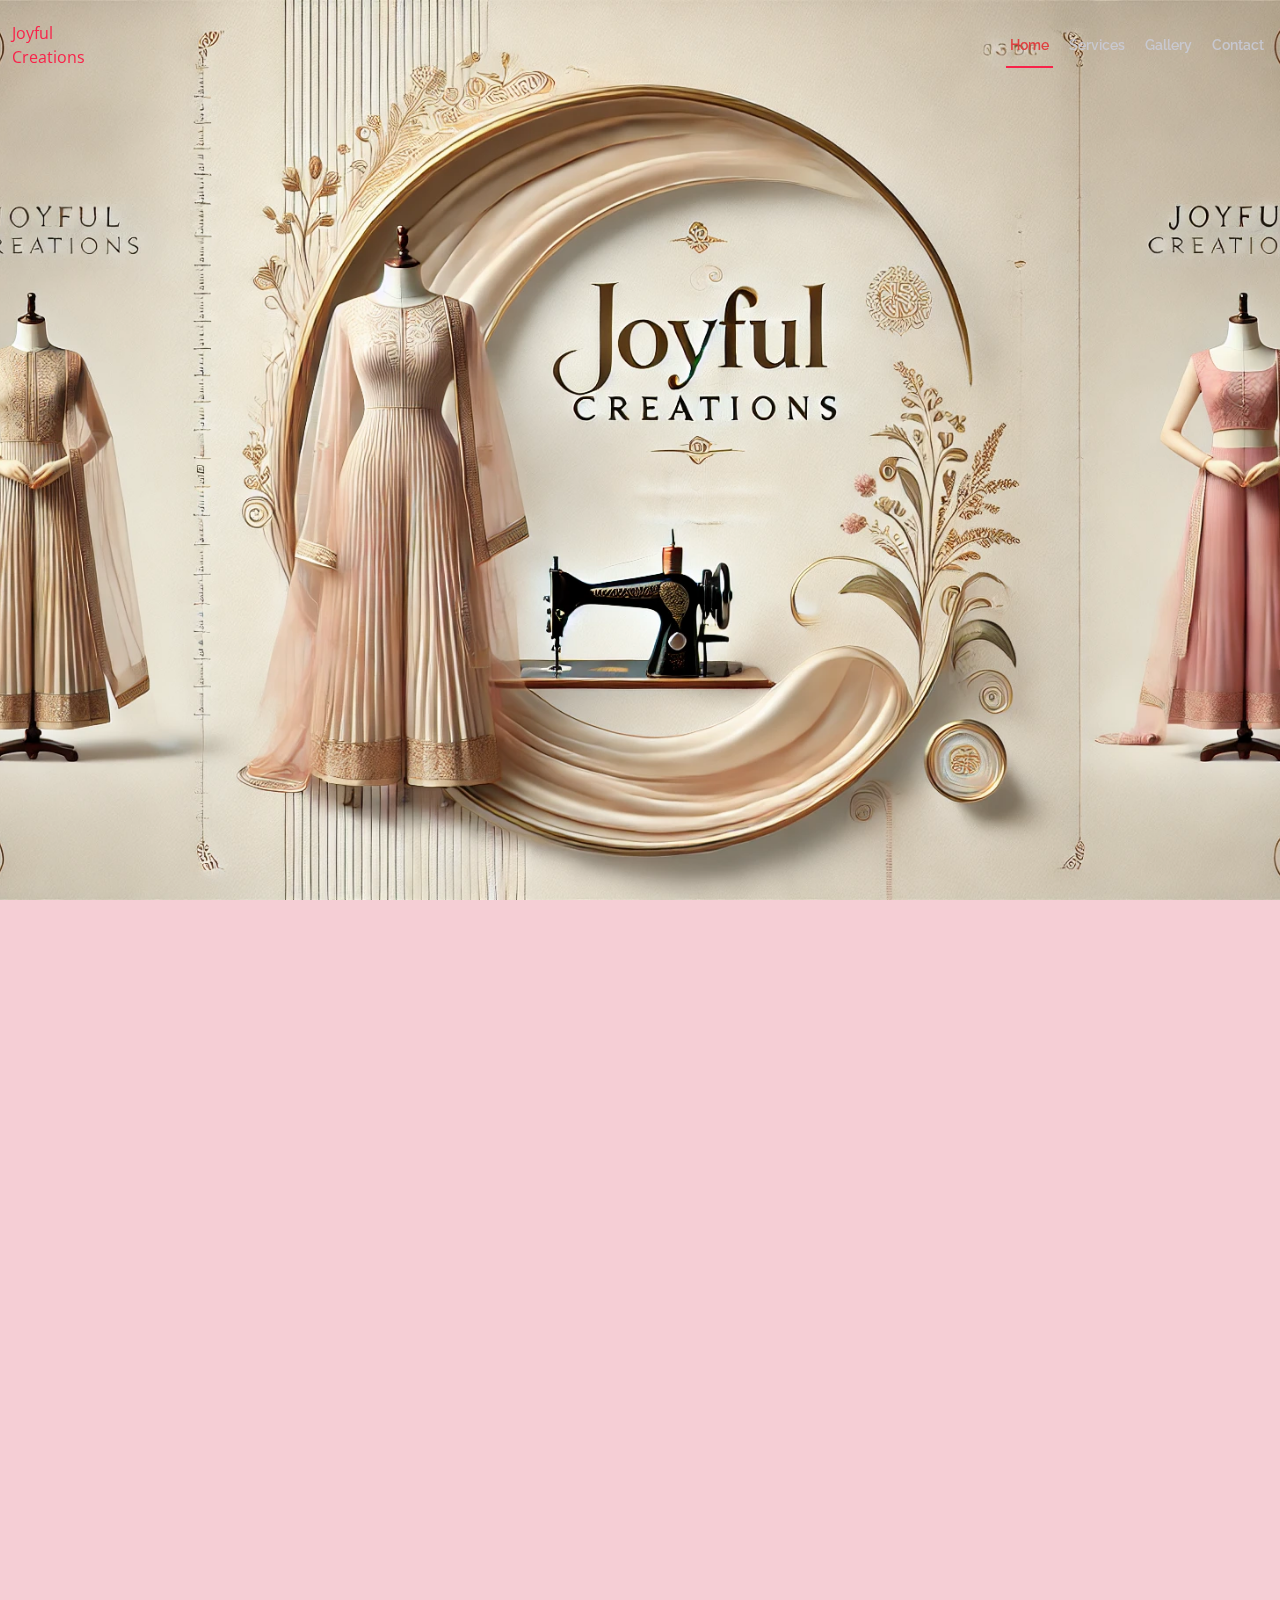
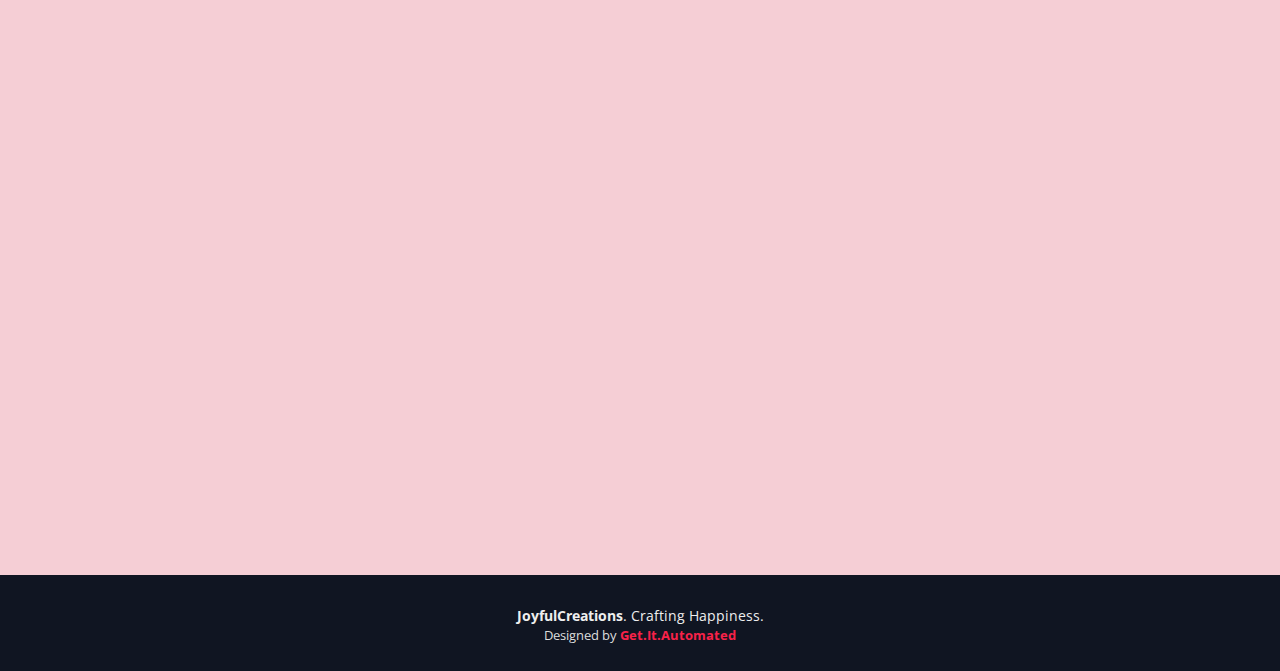
<file: index.html>
<!DOCTYPE html>
<html lang="en">

<head>
  <meta charset="utf-8">
  <meta content="width=device-width, initial-scale=1.0" name="viewport">
  <meta name="robots" content="noindex, nofollow">

  <title>JoyfulCreations</title>
  <meta content="Customised female kids and ladies tailored clothing.Joyful Creations.Creating Happiness." name="description">
  <meta content="" name="keywords">
  
  <meta property="og:url" content="https://joyfulcreations.netlify.app">
  <meta property="og:type" content="website">
  <meta property="og:title" content="Customised stitch for comfort">
  <meta property="og:description" content="Customised female kids and ladies tailored clothing.Joyful Creations.Creating Happiness.">
  <meta property="og:image" content="assets/img/android-chrome-192x192.png">
  <meta property="og:site_name" content="JoyfulCreations">


  <!-- Favicons -->
  <link rel="apple-touch-icon" sizes="180x180" href="assets/img/apple-touch-icon.png">
  <link rel="icon" type="image/png" sizes="32x32" href="assets/img/favicon-32x32.png">
  <link rel="icon" type="image/png" sizes="16x16" href="assets/img/favicon-16x16.png">
  <link rel="manifest" href="assets/img/site.webmanifest">

  <!-- Google Fonts -->
  <link href="https://fonts.googleapis.com/css?family=Open+Sans:300,300i,400,400i,700,700i|Raleway:300,400,500,700,800" rel="stylesheet">

  <!-- Vendor CSS Files -->
  <link href="assets/vendor/aos/aos.css" rel="stylesheet">
  <link href="assets/vendor/bootstrap/css/bootstrap.min.css" rel="stylesheet">
  <link href="assets/vendor/bootstrap-icons/bootstrap-icons.css" rel="stylesheet">
  <link href="assets/vendor/glightbox/css/glightbox.min.css" rel="stylesheet">
  <link href="assets/vendor/swiper/swiper-bundle.min.css" rel="stylesheet">
  <!-- Template Main CSS File -->
  <link href="assets/css/style.css" rel="stylesheet">

</head>

<body>

  <!-- ======= Header ======= -->
  <header id="header" class="d-flex align-items-center ">
    <div class="container-fluid container-xxl d-flex align-items-center">

      <div id="logo" class="me-auto">
        <a href="index.html"><span>Joyful <br>Creations</span></a>
      </div>

      <nav id="navbar" class="navbar order-last order-lg-0">
        <ul>
          <li><a class="nav-link scrollto active" href="#hero">Home</a></li>
          <li><a class="nav-link scrollto" href="#schedule">Services</a></li>
          <li><a class="nav-link scrollto" href="gallery.html">Gallery</a></li>
          <li><a class="nav-link scrollto" href="#contact">Contact</a></li>
        </ul>
        <i class="bi bi-list mobile-nav-toggle"></i>
      </nav>

    </div>
  </header><!-- End Header -->

  <!-- ======= Hero Section ======= -->
  <section id="hero">
    <div class="hero-container" data-aos="zoom-in" data-aos-delay="100">
    </div>
  </section><!-- End Hero Section -->
  
  <main id="main">
    <!-- ======= Schedule Section ======= -->
     <section id="schedule" class="section-with-bg">
      <div class="container" data-aos="fade-up">
        <div class="section-header">
          <h2>Crafting Garments</h2>
          <p>Specialising in crafting 45+ garments in various styles for girls and women.</p>
        </div>

        <ul class="nav nav-tabs" role="tablist" data-aos="fade-up" data-aos-delay="100">
          <li class="nav-item">
            <a class="nav-link" href="#frocks" role="tab" data-bs-toggle="tab">Frocks</a>
          </li>
          <li class="nav-item">
            <a class="nav-link" href="#kurti" role="tab" data-bs-toggle="tab">Kurti</a>
          </li>
          <li class="nav-item">
            <a class="nav-link active" href="#blouse" role="tab" data-bs-toggle="tab">Blouse</a>
          </li>
          <li class="nav-item">
            <a class="nav-link" href="#lacha" role="tab" data-bs-toggle="tab">Lacha</a>
          </li>
          <li class="nav-item">
            <a class="nav-link" href="#pants" role="tab" data-bs-toggle="tab">Bottom</a>
          </li>
        </ul>

        <h3 class="sub-heading">We offer customization options tailored to your chosen materials and specific requirements. 
          <br>Visit <b><u><a href="gallery.html">Gallery</a></b></u> for quick reference.</h3>

        <div class="tab-content row justify-content-center" data-aos="fade-up" data-aos-delay="200">

          <!-- Schdule Day 1 -->
          <div role="tabpanel" class="col-lg-9 tab-pane fade" id="frocks">

            <div class="row schedule-item justify-content-center">
              <div class="col-lg-4 col-md-6 col-6">
                <p>BABY CHEST COVER</p>
                <p>PETTICOAT</p>
              </div>
              <div class="col-lg-4 col-md-6 col-6">
                <p>SEMI UMBRELLA</p>
                <p>FULL UMBRELLA</p>
                <p>FROCK BOX PLEAT</p>
              </div>
            </div>

            <div class="row schedule-item justify-content-center">
              <div class="col-lg-4 col-md-6 col-6">
                <p>FRILLED FROCK</p>
                <p>ALINE FROCK</p>
              </div>
              <div class="col-lg-4 col-md-6 col-6">
                <p>LONG BLOUSE</p>
                <p>SKIRT KNIFE PLEATS</p>
              </div>
            </div>

          </div>
          <!-- End Schdule Day 1 -->

          <!-- Schdule Day 1 -->
          <div role="tabpanel" class="col-lg-9 tab-pane fade" id="pants">

            <div class="row schedule-item justify-content-center">
              <div class="col-lg-4 col-md-6 col-6">
                <p>NORMAL PANT</p>
                <p>CHUDI PANT</p>
                <p>DHOTI PANT</p>
              </div>
              <div class="col-lg-4 col-md-6 col-6">
                <p>PALAZZO PANT</p>
                <p>CIGARETTE PANT</p>
                <p>PATTIYALA PANT</p>
              </div>
            </div>

          </div>
          <!-- End Schdule Day 1 -->

          <!-- Schdule Day 2 -->
          <div role="tabpanel" class="col-lg-9  tab-pane fade" id="kurti">

            <div class="row schedule-item justify-content-center">
              <div class="col-lg-4 col-md-6 col-6">
                <p>KAFTAN KURTI</p>
                <p>PAKISTANI KURTI</p>
              </div>
              <div class="col-lg-4 col-md-6 col-6">
                <p>MASAKALI KURTI</p>
                <p>UP & DOWN KURTI</p>
                <p>YOKE PLEATED KURTI</p>
              </div>
            </div>

            <div class="row schedule-item justify-content-center">
              <div class="col-lg-4 col-md-6 col-6">
                <p>PRINCESS CUT KURTI</p>
                <p>CROSS CUT KURTI</p>
              </div>
              <div class="col-lg-4 col-md-6 col-6">
                <p>UMBRELLA KURTI</p>
                <p>COLLAR KURTI</p>
              </div>
            </div>

            <div class="row schedule-item justify-content-center">
              <div class="col-lg-4 col-md-6 col-6">
                <p>CHURIDAR</p>
                <p>NORMAL KURTI</p>
              </div>
              <div class="col-lg-4 col-md-6 col-6">
                <p>ALINE KURTI</p>
                <p>LINING KURTI</p>
              </div>
            </div>

            <div class="row schedule-item justify-content-center">
              <div class="col-lg-4 col-md-6 col-6">
                <p>SQUARE NECK</p>
                <p>U & V NECK</p>
                <p>COLLAR NECK</p>
              </div>
              <div class="col-lg-4 col-md-6 col-6">
                <p>BOAT NECK</p>
                <p>KEY HOLE NECK</p>
                <p>SWEET HEART NECK</p>
              </div>
            </div>

          </div>
          <!-- End Schdule Day 2 -->

          <!-- Schdule Day 3 -->
          <div role="tabpanel" class="col-lg-9  tab-pane fade show active" id="blouse">

            <div class="row schedule-item justify-content-center">
              <h4>BLOUSE STYLE</h4>
              <div class="col-lg-4 col-md-6 col-6">
                <p>PRINCESS CUT</p>
                <p>SINGLE KATTORI</p>
                <p>DOUBLE KATTORI</p>
              </div>
              <div class="col-lg-4 col-md-6 col-6">
                <p>NORMAL SAREE</p>
                <p>LINING SAREE</p>
                <p>CROSS CUT BLOUSE</p>
                <p>ONE TUCK BLOUSE</p>
              </div>
            </div>

            <div class="row schedule-item justify-content-center">
              <h4>SLEEVE STYLE</h4>
              <div class="col-lg-4 col-md-6 col-6">
                <p>CAP SLEEVE</p>
                <p>PUFF SLEEVE</p>
              </div>
              <div class="col-lg-4 col-md-6 col-6">
                <p>NORMAL SLEEVE</p>
                <p>UMBRELLA SLEEVE</p>
              </div>
            </div>

          </div>
          <!-- End Schdule Day 3 -->

          <!-- Schdule Day 4 -->
          <div role="tabpanel" class="col-lg-9 tab-pane fade" id="lacha">

            <div class="row schedule-item">
              <div class="col-lg-4 col-md-6 col-6">
                <p>GOWN</p>
                <p>CROP TOP</p>
              </div>
              <div class="col-lg-4 col-md-6 col-6">
                <p>DOUBLE UMBRELLA PATTERN</p>
                <p>LACHA SKIRT WITH STIFFNET</p>
              </div>
            </div>

          </div>
          <!-- End Schdule Day 4 -->

        </div>

      </div>

    </section><!-- End Schedule Section -->

    <!-- ======= Contact Section ======= -->
    <section id="contact" class="section-bg">

      <div class="container" data-aos="fade-up">

        <div class="section-header">
          <h2>Contact Us</h2>
          <p>Ready for Orders</p>
        </div>

        <div class="row contact-info">

          <div class="col-md-3">
            <div class="contact-address">
              <i class="bi bi-geo-alt"></i>
              <h3>Address</h3>
              <address>Happy Valley, Tikujiniwadi, Thane</address>
            </div>
          </div>

          <div class="col-md-3">
            <div class="contact-phone">
              <i class="bi bi-phone"></i>
              <h3>Phone Number</h3>
              <p><a href="tel:+773845">77 38 45 -</a></p>
              <p>six.double.three.four</p>
            </div>
          </div>

          <div class="col-md-3">
            <div class="contact-phone">
              <i class="bi bi-instagram"></i>
              <h3>Instagram</h3>
              <a href="https://www.instagram.com/jjoyfulcreations/">@jjoyfulcreations</a>
            </div>
          </div>

          <div class="col-md-3">
            <div class="contact-email">
              <i class="bi bi-envelope"></i>
              <h3>Gmail</h3>
              <p><a href="mailto:elegantJoyfulCreations@gmail.com">elegantJoyfulCreations</a></p>
            </div>
          </div>

        </div>

      </div>
    </section><!-- End Contact Section -->
    

  </main><!-- End #main -->

  <!-- ======= Footer ======= -->
  <footer id="footer">
    <div class="container">
      <div class="copyright">
        <strong>JoyfulCreations</strong>. Crafting Happiness.
      </div>
      <div class="credits">
        Designed by <b><a href="https://getitautomated.com/" target="_blank" rel="noopener noreferrer">Get.It.Automated</a></b>
      </div>
    </div>
  </footer><!-- End  Footer -->

  <a href="#" class="back-to-top d-flex align-items-center justify-content-center"><i class="bi bi-arrow-up-short"></i></a>

  <!-- Vendor JS Files -->
  <script src="assets/vendor/aos/aos.js"></script>
  <script src="assets/vendor/bootstrap/js/bootstrap.bundle.min.js"></script>
  <script src="assets/vendor/swiper/swiper-bundle.min.js"></script>
  <script src="assets/vendor/glightbox/js/glightbox.min.js"></script>
  <!-- Template Main JS File -->
  <script src="assets/js/main.js"></script>

</body>

</html>
</file>
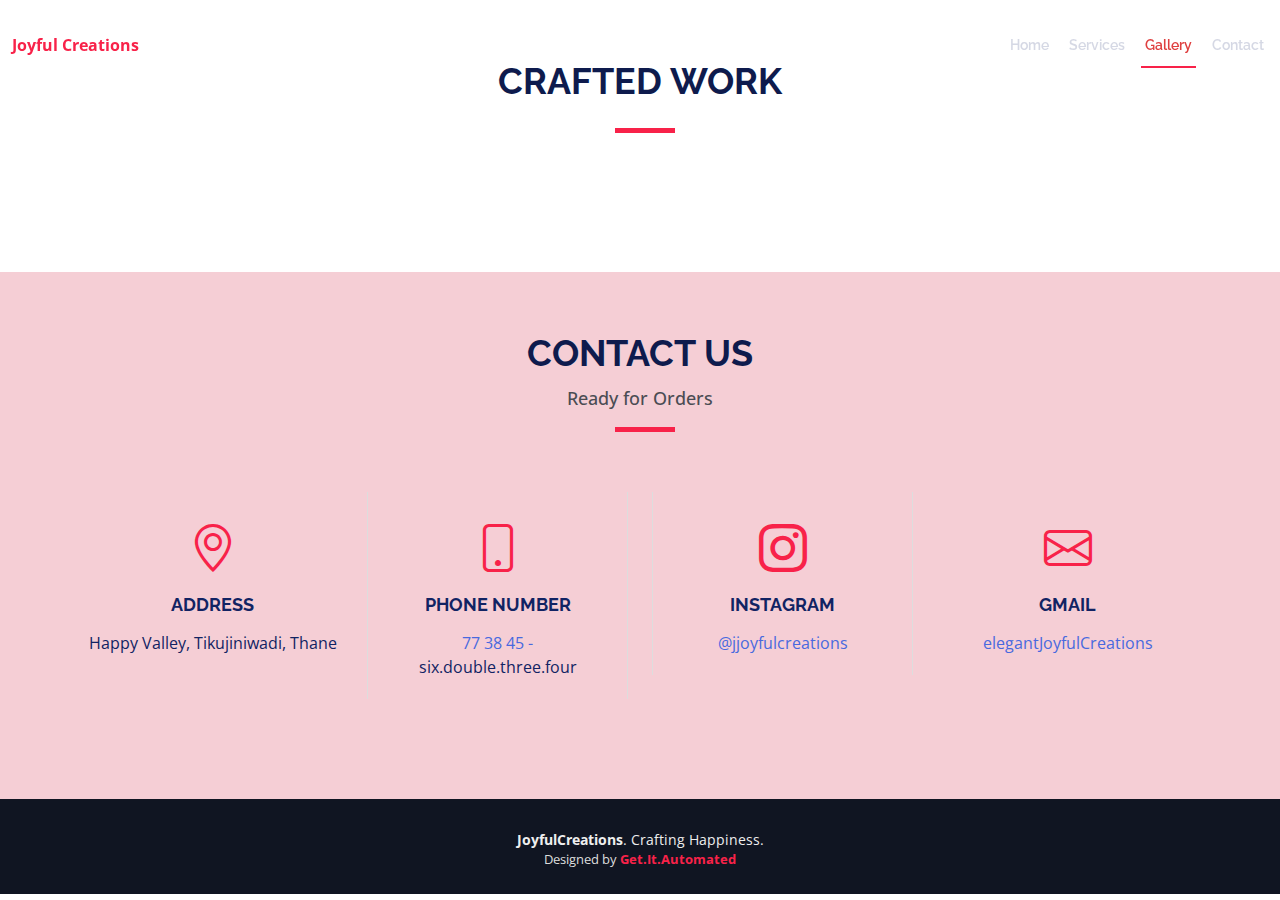
<file: gallery.html>
<!DOCTYPE html>
<html lang="en">

<head>
  <meta charset="utf-8">
  <meta content="width=device-width, initial-scale=1.0" name="viewport">
  <meta name="robots" content="noindex, nofollow">

  <title>JoyfulCreations</title>
  <meta content="Customised female kids and ladies tailored clothing.Joyful Creations.Creating Happiness." name="description">
  <meta content="" name="keywords">

  <!-- Favicons -->
  <link rel="apple-touch-icon" sizes="180x180" href="assets/img/apple-touch-icon.png">
  <link rel="icon" type="image/png" sizes="32x32" href="assets/img/favicon-32x32.png">
  <link rel="icon" type="image/png" sizes="16x16" href="assets/img/favicon-16x16.png">
  <link rel="manifest" href="assets/img/site.webmanifest">

  <!-- Google Fonts -->
  <link href="https://fonts.googleapis.com/css?family=Open+Sans:300,300i,400,400i,700,700i|Raleway:300,400,500,700,800" rel="stylesheet">

  <!-- Vendor CSS Files -->
  <link href="assets/vendor/aos/aos.css" rel="stylesheet">
  <link href="assets/vendor/bootstrap/css/bootstrap.min.css" rel="stylesheet">
  <link href="assets/vendor/bootstrap-icons/bootstrap-icons.css" rel="stylesheet">
  <link href="assets/vendor/glightbox/css/glightbox.min.css" rel="stylesheet">
  <link href="assets/vendor/swiper/swiper-bundle.min.css" rel="stylesheet">

  <!-- Template Main CSS File -->
  <link href="assets/css/style.css" rel="stylesheet">

</head>

<body>

  <!-- ======= Header ======= -->
  <header id="header" class="d-flex align-items-center ">
    <div class="container-fluid container-xxl d-flex align-items-center">

      <div id="logo" class="me-auto">
        <a href="index.html"><b><span>Joyful Creations</span></b></a>
      </div>

      <nav id="navbar" class="navbar order-last order-lg-0">
        <ul>
          <li><a class="nav-link scrollto" href="index.html">Home</a></li>
          <li><a class="nav-link scrollto" href="index.html#schedule">Services</a></li>
          <li><a class="nav-link scrollto active" href="#">Gallery</a></li>
          <li><a class="nav-link scrollto" href="#contact">Contact</a></li>
        </ul>
        <i class="bi bi-list mobile-nav-toggle"></i>
      </nav>

    </div>
  </header><!-- End Header -->


  <main id="main">
    
    <!-- ======= Venue Section ======= -->
    <section id="venue">
        <div class="container">
          <div class="section-header">
            <h2>Crafted Work</h2>
          </div>

      <div class="container-fluid venue-gallery-container" data-aos="fade-up" data-aos-delay="100">
         <!-- Loading Spinner -->
        <div id="loading" class="text-center my-3">
          <div class="spinner-border text-danger" role="status">
            <span class="visually-hidden">Loading...</span>
          </div>
          <p>Loading images...</p>
        </div>

        <div id="image-gallery" class="row g-0">
          <!-- Images will be loaded dynamically here -->

        </div>
        <div id="pagination" class="d-flex justify-content-center mt-3"></div>
      </div>

    </section><!-- End Venue Section -->

    <!-- ======= Contact Section ======= -->
    <section id="contact" class="section-bg">

      <div class="container" data-aos="fade-up">

        <div class="section-header">
          <h2>Contact Us</h2>
          <p>Ready for Orders</p>
        </div>

        <div class="row contact-info">

          <div class="col-md-3">
            <div class="contact-address">
              <i class="bi bi-geo-alt"></i>
              <h3>Address</h3>
              <address>Happy Valley, Tikujiniwadi, Thane</address>
            </div>
          </div>

          <div class="col-md-3">
            <div class="contact-phone">
              <i class="bi bi-phone"></i>
              <h3>Phone Number</h3>
              <p><a href="tel:+773845">77 38 45 -</a></p>
              <p>six.double.three.four</p>
            </div>
          </div>

          <div class="col-md-3">
            <div class="contact-phone">
              <i class="bi bi-instagram"></i>
              <h3>Instagram</h3>
              <a href="https://www.instagram.com/jjoyfulcreations/">@jjoyfulcreations</a>
            </div>
          </div>

          <div class="col-md-3">
            <div class="contact-email">
              <i class="bi bi-envelope"></i>
              <h3>Gmail</h3>
              <p><a href="mailto:elegantJoyfulCreations@gmail.com">elegantJoyfulCreations</a></p>
            </div>
          </div>

        </div>

      </div>
    </section><!-- End Contact Section -->
    

  </main><!-- End #main -->

  <!-- ======= Footer ======= -->
  <footer id="footer">
    <div class="container">
      <div class="copyright">
        <strong>JoyfulCreations</strong>. Crafting Happiness.
      </div>
      <div class="credits">
        Designed by <b><a href="https://getitautomated.com/" target="_blank" rel="noopener noreferrer">Get.It.Automated</a></b>
      </div>
    </div>
  </footer><!-- End  Footer -->

  <a href="#" class="back-to-top d-flex align-items-center justify-content-center"><i class="bi bi-arrow-up-short"></i></a>

  <!-- Vendor JS Files -->
  <script src="assets/vendor/aos/aos.js"></script>
  <script src="assets/vendor/bootstrap/js/bootstrap.bundle.min.js"></script>
  <script src="assets/vendor/glightbox/js/glightbox.min.js"></script>
  <script src="assets/vendor/swiper/swiper-bundle.min.js"></script>
  <!-- Template Main JS File -->
  <script src="assets/js/main.js"></script>
  <script>
      let imagesData = [];
      let currentPage = 1;
      const imagesPerPage = 7;  // total 6 images per page.

      async function fetchImages() {
        showLoading(true); // Show loading spinner
        try {
        const response = await fetch('https://script.google.com/macros/s/AKfycbw6xqO-7gNK9J8u7CA_OMokMVm3wHuRX2l3lKy6GhG68qbZQI30AZTCrYKj1tNorSk/exec'); 
        imagesData = await response.json();

        // Reverse the order to show latest images first
        imagesData.reverse();

        renderImages();
        renderPagination();
        } catch (error) {
          console.error("Error fetching images:", error);
          document.getElementById('loading').innerHTML = `<p class="text-danger">Failed to load images. Please try again.</p>`;
        } finally {
          showLoading(false); // Hide loading spinner
        }
      }

      // Function to render images dynamically
      function renderImages() {
            showLoading(true); // Show loading spinner before updating content
            
            const gallery = document.getElementById('image-gallery');
            gallery.innerHTML = ""; // Clear previous content

            const start = (currentPage - 1) * imagesPerPage;
            const end = start + imagesPerPage;
            const paginatedImages = imagesData.slice(start, end);

            setTimeout(() => { // Delay to show the loading effect
              paginatedImages.forEach(image => {
                const imageElement = document.createElement('div');
                imageElement.classList.add('col-6', 'col-sm-4', 'col-md-3', 'col-lg-2');
                imageElement.innerHTML = `
                  <div class="venue-gallery">
                    <a href="${image.largeLink}" class="glightbox" data-gall="venue-gallery">
                      <img src="${image.thumbnailLink}" alt="${image.caption}" class="img-fluid" loading="lazy">
                    </a>
                  </div>
                `;
                gallery.appendChild(imageElement);
              });
              // Reinitialize Lightbox
              initializeLightbox();
              showLoading(false); // Hide loading spinner after images are loaded
            }, 500); // Small delay to simulate loading effect
          }

      function renderPagination() {
        const totalPages = Math.ceil(imagesData.length / imagesPerPage);
        const paginationContainer = document.getElementById('pagination');
        paginationContainer.innerHTML = ""; // Clear previous pagination

        if (totalPages > 1) {
          for (let i = 1; i <= totalPages; i++) {
            const pageButton = document.createElement('button');
            pageButton.classList.add('btn', 'btn-secondary', 'm-1');
            pageButton.textContent = i;
            pageButton.onclick = () => {
              currentPage = i;
              renderImages();
              highlightActivePage();
            };
            paginationContainer.appendChild(pageButton);
          }
          highlightActivePage();
        }
      }

      function initializeLightbox() {
        if (window.lightboxInstance) {
          window.lightboxInstance.destroy(); // Remove existing instance
        }
        window.lightboxInstance = GLightbox({ selector: '.glightbox' }); // Reinitialize Lightbox
      }

      function highlightActivePage() {
        const buttons = document.querySelectorAll('#pagination button');
        buttons.forEach(btn => btn.classList.remove('btn-primary'));
        buttons[currentPage - 1].classList.add('btn-primary');
      }

      function showLoading(isLoading) {
        document.getElementById('loading').style.display = isLoading ? "block" : "none";
      }

      window.onload = fetchImages;
  </script>

</body>

</html>
</file>
<file: assets/css/style.css>
/**
* Template Name: TheEvent
* Updated: Jul 27 2023 with Bootstrap v5.3.1
* Template URL: https://bootstrapmade.com/theevent-conference-event-bootstrap-template/
* Author: BootstrapMade.com
* License: https://bootstrapmade.com/license/
*/

/*--------------------------------------------------------------
# General
--------------------------------------------------------------*/
body {
  background: #fff;
  color: #2f3138;
  font-family: "Open Sans", sans-serif;
}

a {
  color: #f82249;
  text-decoration: none;
  transition: 0.5s;
}

a:hover,
a:active,
a:focus {
  color: #f8234a;
  outline: none;
  text-decoration: none;
}

p {
  padding: 0;
  margin: 0 0 30px 0;
}

h1,
h2,
h3,
h4,
h5,
h6 {
  font-family: "Raleway", sans-serif;
  font-weight: 400;
  margin: 0 0 20px 0;
  padding: 0;
  color: #0e1b4d;
}

.main-page {
  margin-top: 70px;
}

/* Prelaoder */
#preloader {
  position: fixed;
  left: 0;
  top: 0;
  z-index: 999;
  width: 100%;
  height: 100%;
  overflow: visible;
  background: #fff url("../img/preloader.svg") no-repeat center center;
}

/*--------------------------------------------------------------
# Back to top button
--------------------------------------------------------------*/
.back-to-top {
  position: fixed;
  visibility: hidden;
  opacity: 0;
  right: 15px;
  bottom: 15px;
  z-index: 996;
  background: #f82249;
  width: 40px;
  height: 40px;
  border-radius: 50px;
  transition: all 0.4s;
}

.back-to-top i {
  font-size: 28px;
  color: #fff;
  line-height: 0;
}

.back-to-top:hover {
  background: #f94a6a;
  color: #fff;
}

.back-to-top.active {
  visibility: visible;
  opacity: 1;
}

/* Sections Header
--------------------------------*/
.section-header {
  margin-bottom: 60px;
  position: relative;
  padding-bottom: 20px;
}

.section-header::before {
  content: "";
  position: absolute;
  display: block;
  width: 60px;
  height: 5px;
  background: #f82249;
  bottom: 0;
  left: calc(50% - 25px);
}

.section-header h2 {
  font-size: 36px;
  text-transform: uppercase;
  text-align: center;
  font-weight: 700;
  margin-bottom: 10px;
}

.section-header p {
  text-align: center;
  padding: 0;
  margin: 0;
  font-size: 18px;
  font-weight: 500;
  color: #4a4c53;
}

.section-with-bg {
  background-color: #f3c2cbcc;
}

/*--------------------------------------------------------------
# Header
--------------------------------------------------------------*/
#header {
  height: 90px;
  position: fixed;
  left: 0;
  top: 0;
  right: 0;
  transition: all 0.5s;
  z-index: 997;
}

#header.header-scrolled,
#header.header-inner {
  background: rgba(6, 12, 34, 0.98);
  height: 70px;
}

#header #logo h1 {
  font-size: 36px;
  margin: 0;
  font-family: "Raleway", sans-serif;
  font-weight: 700;
  letter-spacing: 3px;
  text-transform: uppercase;
}

#header #logo h1 span {
  color: #f82249;
}

#header #logo h1 a,
#header #logo h1 a:hover {
  color: #fff;
}

#header #logo img {
  padding: 0;
  margin: 0;
  max-height: 40px;
}

@media (max-width: 992px) {
  #header #logo img {
    max-height: 30px;
  }
}

/*--------------------------------------------------------------
# Buy Tickets
--------------------------------------------------------------*/
.buy-tickets {
  color: #fff;
  background: #f82249;
  padding: 7px 22px;
  margin: 0 0 0 15px;
  border-radius: 50px;
  border: 2px solid #f82249;
  transition: all ease-in-out 0.3s;
  font-weight: 500;
  line-height: 1;
  font-size: 13px;
  white-space: nowrap;
}

.buy-tickets:hover {
  background: none;
  color: #fff;
}

.buy-tickets:focus {
  color: #fff;
}

@media (max-width: 992px) {
  .buy-tickets {
    margin: 0 15px 0 0;
  }
}

/*--------------------------------------------------------------
# Navigation Menu
--------------------------------------------------------------*/
/**
* Desktop Navigation 
*/
.navbar {
  padding: 0;
}

.navbar ul {
  margin: 0;
  padding: 0;
  display: flex;
  list-style: none;
  align-items: center;
}

.navbar li {
  position: relative;
}

.navbar>ul>li {
  white-space: nowrap;
  padding: 10px 0 10px 12px;
}

.navbar a,
.navbar a:focus {
  display: flex;
  align-items: center;
  justify-content: space-between;
  color: rgba(202, 206, 221, 0.8);
  font-family: "Raleway", sans-serif;
  font-weight: 600;
  font-size: 14px;
  white-space: nowrap;
  transition: 0.3s;
  position: relative;
  padding: 6px 4px;
}

.navbar a i,
.navbar a:focus i {
  font-size: 12px;
  line-height: 0;
  margin-left: 5px;
}

.navbar>ul>li>a:before {
  content: "";
  position: absolute;
  width: 0;
  height: 2px;
  bottom: -6px;
  left: 0;
  background-color: #f82249;
  visibility: hidden;
  transition: all 0.3s ease-in-out 0s;
}

.navbar a:hover:before,
.navbar li:hover>a:before,
.navbar .active:before {
  visibility: visible;
  width: 100%;
}

.navbar a:hover,
.navbar .active,
.navbar .active:focus,
.navbar li:hover>a {
  color: #df4040;
}

.navbar .dropdown ul {
  display: block;
  position: absolute;
  left: 12px;
  top: calc(100% + 30px);
  margin: 0;
  padding: 10px 0;
  z-index: 99;
  opacity: 0;
  visibility: hidden;
  background: #fff;
  box-shadow: 0px 0px 30px rgba(127, 137, 161, 0.25);
  transition: 0.3s;
}

.navbar .dropdown ul li {
  min-width: 200px;
}

.navbar .dropdown ul a {
  padding: 10px 20px;
  font-size: 14px;
  text-transform: none;
  color: #060c22;
}

.navbar .dropdown ul a i {
  font-size: 12px;
}

.navbar .dropdown ul a:hover,
.navbar .dropdown ul .active:hover,
.navbar .dropdown ul li:hover>a {
  color: #f82249;
}

.navbar .dropdown:hover>ul {
  opacity: 1;
  top: 100%;
  visibility: visible;
}

.navbar .dropdown .dropdown ul {
  top: 0;
  left: calc(100% - 30px);
  visibility: hidden;
}

.navbar .dropdown .dropdown:hover>ul {
  opacity: 1;
  top: 0;
  left: 100%;
  visibility: visible;
}

@media (max-width: 1366px) {
  .navbar .dropdown .dropdown ul {
    left: -90%;
  }

  .navbar .dropdown .dropdown:hover>ul {
    left: -100%;
  }
}

/**
* Mobile Navigation 
*/
.mobile-nav-toggle {
  color: #f82249;
  font-size: 28px;
  cursor: pointer;
  display: none;
  line-height: 0;
  transition: 0.5s;

 /* Add circular styles */
 background-color: rgba(248, 34, 73, 0.1); /* Light background */
 border: 2px solid #f82249; /* Add border for better visibility */
 border-radius: 50%; /* Makes it a circle */
 width: 32px; /* Circle dimensions */
 height: 32px;

 /* Add pulsating animation */
 animation: pulse-circle 1.5s infinite;
}

@keyframes pulse-circle {
 0%, 100% {
   transform: scale(1);
   box-shadow: 0 0 0 rgba(248, 34, 73, 0);
 }
 50% {
   transform: scale(1.1); /* Slightly enlarge */
   box-shadow: 0 0 15px rgba(248, 34, 73, 0.6); /* Glow effect */
 }
}

@media (max-width: 991px) {
  .mobile-nav-toggle {
    display: block;
  }

  .navbar ul {
    display: none;
  }
}

.navbar-mobile {
  position: fixed;
  overflow: hidden;
  top: 0;
  right: 0;
  left: 0;
  bottom: 0;
  background: rgba(0, 0, 0, 0.9);
  transition: 0.3s;
  z-index: 999;
}

.navbar-mobile .mobile-nav-toggle {
  position: absolute;
  top: 15px;
  right: 15px;
}

.navbar-mobile ul {
  display: block;
  position: absolute;
  top: 55px;
  right: 15px;
  bottom: 15px;
  left: 15px;
  padding: 10px 0;
  background-color: #fff;
  overflow-y: auto;
  transition: 0.3s;
}

.navbar-mobile>ul>li {
  padding: 0;
}

.navbar-mobile a:hover:before,
.navbar-mobile li:hover>a:before,
.navbar-mobile .active:before {
  visibility: hidden;
}

.navbar-mobile a,
.navbar-mobile a:focus {
  padding: 10px 20px;
  font-size: 15px;
  color: #060c22;
}

.navbar-mobile a:hover,
.navbar-mobile .active,
.navbar-mobile li:hover>a {
  color: #f82249;
}

.navbar-mobile .getstarted,
.navbar-mobile .getstarted:focus {
  margin: 15px;
}

.navbar-mobile .dropdown ul {
  position: static;
  display: none;
  margin: 10px 20px;
  padding: 10px 0;
  z-index: 99;
  opacity: 1;
  visibility: visible;
  background: #fff;
  box-shadow: 0px 0px 30px rgba(127, 137, 161, 0.25);
}

.navbar-mobile .dropdown ul li {
  min-width: 200px;
}

.navbar-mobile .dropdown ul a {
  padding: 10px 20px;
}

.navbar-mobile .dropdown ul a i {
  font-size: 12px;
}

.navbar-mobile .dropdown ul a:hover,
.navbar-mobile .dropdown ul .active:hover,
.navbar-mobile .dropdown ul li:hover>a {
  color: #f82249;
}

.navbar-mobile .dropdown>.dropdown-active {
  display: block;
}

/*--------------------------------------------------------------
# Hero Section
--------------------------------------------------------------*/
#hero {
  width: 100%;
  height: 100vh;
  background: url(../img/JoyfulCreation_Dash.webp) top center;
  background-size: cover;
  overflow: hidden;
  position: relative;
}

@media (min-width: 1024px) {
  #hero {
    background-attachment: fixed;
  }
}

#hero:before {
  content: "";
  /* background: rgba(6, 12, 34, 0.8);  TomT-removed this from overlay on Hero image  */
  position: absolute;
  bottom: 0;
  top: 0;
  left: 0;
  right: 0;
}

#hero .hero-container {
  position: absolute;
  bottom: 0;
  left: 0;
  top: 90px;
  right: 0;
  display: flex;
  justify-content: center;
  align-items: center;
  flex-direction: column;
  text-align: center;
  padding: 0 15px;
}

@media (max-width: 991px) {
  #hero .hero-container {
    top: 70px;
  }
}

#hero h1 {
  color: #fff;
  font-family: "Raleway", sans-serif;
  font-size: 56px;
  font-weight: 600;
  text-transform: uppercase;
}

#hero h1 span {
  color: #f82249;
}

@media (max-width: 991px) {
  #hero h1 {
    font-size: 34px;
  }
}

#hero p {
  color: #ebebeb;
  font-weight: 700;
  font-size: 20px;
}

@media (max-width: 991px) {
  #hero p {
    font-size: 16px;
  }
}

#hero .play-btn {
  width: 94px;
  height: 94px;
  background: radial-gradient(#f82249 50%, rgba(101, 111, 150, 0.15) 52%);
  border-radius: 50%;
  display: block;
  position: relative;
  overflow: hidden;
}

#hero .play-btn::after {
  content: "";
  position: absolute;
  left: 50%;
  top: 50%;
  transform: translateX(-40%) translateY(-50%);
  width: 0;
  height: 0;
  border-top: 10px solid transparent;
  border-bottom: 10px solid transparent;
  border-left: 15px solid #fff;
  z-index: 100;
  transition: all 400ms cubic-bezier(0.55, 0.055, 0.675, 0.19);
}

#hero .play-btn:before {
  content: "";
  position: absolute;
  width: 120px;
  height: 120px;
  animation-delay: 0s;
  animation: pulsate-btn 2s;
  animation-direction: forwards;
  animation-iteration-count: infinite;
  animation-timing-function: steps;
  opacity: 1;
  border-radius: 50%;
  border: 2px solid rgba(163, 163, 163, 0.4);
  top: -15%;
  left: -15%;
  background: rgba(198, 16, 0, 0);
}

#hero .play-btn:hover::after {
  border-left: 15px solid #f82249;
  transform: scale(20);
}

#hero .play-btn:hover::before {
  content: "";
  position: absolute;
  left: 50%;
  top: 50%;
  transform: translateX(-40%) translateY(-50%);
  width: 0;
  height: 0;
  border: none;
  border-top: 10px solid transparent;
  border-bottom: 10px solid transparent;
  border-left: 15px solid #fff;
  z-index: 200;
  animation: none;
  border-radius: 0;
}

#hero .about-btn {
  font-family: "Raleway", sans-serif;
  font-weight: 500;
  font-size: 14px;
  letter-spacing: 1px;
  display: inline-block;
  padding: 12px 32px;
  border-radius: 50px;
  transition: 0.5s;
  line-height: 1;
  margin: 10px;
  color: #fff;
  animation-delay: 0.8s;
  border: 2px solid #f82249;
}

#hero .about-btn:hover {
  background: #f82249;
  color: #fff;
}

@keyframes pulsate-btn {
  0% {
    transform: scale(0.6, 0.6);
    opacity: 1;
  }

  100% {
    transform: scale(1, 1);
    opacity: 0;
  }
}

/*--------------------------------------------------------------
# About Section
--------------------------------------------------------------*/
#about {
  background: url("../img/about-bg.jpg");
  background-size: cover;
  overflow: hidden;
  position: relative;
  color: #fff;
  padding: 60px 0 40px 0;
}

@media (min-width: 1024px) {
  #about {
    background-attachment: fixed;
  }
}

#about:before {
  content: "";
  background: rgba(13, 20, 41, 0.8);
  position: absolute;
  bottom: 0;
  top: 0;
  left: 0;
  right: 0;
}

#about h2 {
  font-size: 36px;
  font-weight: bold;
  margin-bottom: 10px;
  color: #fff;
}

#about h3 {
  font-size: 18px;
  font-weight: bold;
  text-transform: uppercase;
  margin-bottom: 10px;
  color: #fff;
}

#about p {
  font-size: 14px;
  margin-bottom: 20px;
  color: #fff;
}

/*--------------------------------------------------------------
# Speakers Section
--------------------------------------------------------------*/
#speakers {
  padding: 60px 0 30px 0;
}

#speakers .speaker {
  position: relative;
  overflow: hidden;
  margin-bottom: 30px;
}

#speakers .speaker .details {
  background: rgba(6, 12, 34, 0.76);
  position: absolute;
  left: 0;
  bottom: -40px;
  right: 0;
  text-align: center;
  padding-top: 10px;
  transition: all 300ms cubic-bezier(0.645, 0.045, 0.355, 1);
}

#speakers .speaker .details h3 {
  color: #fff;
  font-size: 22px;
  font-weight: 600;
  margin-bottom: 5px;
}

#speakers .speaker .details p {
  color: #fff;
  font-size: 15px;
  margin-bottom: 10px;
  font-style: italic;
}

#speakers .speaker .details .social {
  height: 40px;
}

#speakers .speaker .details .social i {
  line-height: 0;
  margin: 0 2px;
}

#speakers .speaker .details a {
  color: #fff;
}

#speakers .speaker .details a:hover {
  color: #f82249;
}

#speakers .speaker:hover .details {
  bottom: 0;
}

#speakers-details {
  padding: 60px 0;
}

#speakers-details .details h2 {
  color: #112363;
  font-size: 28px;
  font-weight: 700;
  margin-bottom: 10px;
}

#speakers-details .details .social {
  margin-bottom: 15px;
}

#speakers-details .details .social a {
  background: #e9edfb;
  color: #112363;
  line-height: 1;
  display: inline-block;
  text-align: center;
  border-radius: 50%;
  width: 36px;
  height: 36px;
  display: inline-flex;
  align-items: center;
  justify-content: center;
}

#speakers-details .details .social a:hover {
  background: #f82249;
  color: #fff;
}

#speakers-details .details .social a i {
  font-size: 16px;
  line-height: 0;
}

#speakers-details .details p {
  color: #112363;
  font-size: 15px;
  margin-bottom: 10px;
}

/*--------------------------------------------------------------
# Schedule Section
--------------------------------------------------------------*/
#schedule {
  padding: 60px 0 60px 0;
}

#schedule .nav-tabs {
  text-align: center;
  margin: auto;
  display: block;
  border-bottom: 0;
  margin-bottom: 30px;
}

#schedule .nav-tabs li {
  display: inline-block;
  margin-bottom: 10px; /* Add spacing between rows of buttons */
}

#schedule .nav-tabs a {
  border: none;
  border-radius: 50px;
  font-weight: 600;
  background-color: #0e1b4d;
  color: #fff;
  padding: 10px 100px;
}

@media (max-width: 991px) {
  #schedule .nav-tabs a {
    padding: 8px 60px;
  }
}

@media (max-width: 767px) {
  #schedule .nav-tabs a {
    padding: 8px 50px;
  }
}

@media (max-width: 480px) {
  #schedule .nav-tabs a {
    padding: 8px 30px;
  }
}

#schedule .nav-tabs a.active {
  background-color: #f82249;
  color: #fff;
}

#schedule .sub-heading {
  text-align: center;
  font-size: 18px;
  font-style: italic;
  margin: 0 auto 30px auto;
}

@media (min-width: 991px) {
  #schedule .sub-heading {
    width: 75%;
  }
}

#schedule .tab-pane {
  transition: ease-in-out 0.2s;
}

#schedule .schedule-item {
  border-bottom: 1px solid #cad4f6;
  padding-top: 15px;
  padding-bottom: 15px;
  transition: background-color ease-in-out 0.3s;
}

#schedule .schedule-item:hover {
  background-color: #fff;
}

#schedule .schedule-item time {
  padding-bottom: 5px;
  display: inline-block;
}

#schedule .schedule-item .speaker {
  width: 60px;
  height: 60px;
  overflow: hidden;
  border-radius: 50%;
  float: left;
  margin: 0 10px 10px 0;
}

#schedule .schedule-item .speaker img {
  height: 100%;
  transform: translateX(-50%);
  margin-left: 50%;
  transition: all ease-in-out 0.3s;
}

#schedule .schedule-item h4 {
  font-size: 18px;
  font-weight: 600;
  margin-bottom: 5px;
}

#schedule .schedule-item h4 span {
  font-style: italic;
  color: #19328e;
  font-weight: normal;
  font-size: 16px;
}

#schedule .schedule-item p {
  font-style: italic;
  color: #152b79;
  margin-bottom: 0;
  text-align: center; /* Center align text inside each column */
}

/*--------------------------------------------------------------
# Venue Section
--------------------------------------------------------------*/
#venue {
  padding: 60px 0;
}

#venue .container-fluid {
  margin-bottom: 3px;
}

#venue .venue-map iframe {
  width: 100%;
  height: 100%;
  min-height: 300px;
}

#venue .venue-info {
  background: url("../img/venue-info-bg.jpg") top center no-repeat;
  background-size: cover;
  position: relative;
  padding-top: 60px;
  padding-bottom: 60px;
}

#venue .venue-info:before {
  content: "";
  background: rgba(13, 20, 41, 0.8);
  position: absolute;
  bottom: 0;
  top: 0;
  left: 0;
  right: 0;
}

#venue .venue-info h3 {
  font-size: 36px;
  font-weight: 700;
  color: #fff;
}

@media (max-width: 574px) {
  #venue .venue-info h3 {
    font-size: 24px;
  }
}

#venue .venue-info p {
  color: #fff;
  margin-bottom: 0;
}

#venue .venue-gallery-container {
  padding-right: 12px;
}

#venue .venue-gallery {
  overflow: hidden;
  border-right: 3px solid #fff;
  border-bottom: 3px solid #fff;
}

#venue .venue-gallery img {
  transition: all ease-in-out 0.4s;
}

#venue .venue-gallery:hover img {
  transform: scale(1.1);
}

/*--------------------------------------------------------------
# Hotels Section
--------------------------------------------------------------*/
#hotels {
  padding: 60px 0;
}

#hotels .hotel {
  border: 1px solid #e0e5fa;
  background: #fff;
  margin-bottom: 30px;
}

#hotels .hotel:hover .hotel-img img {
  transform: scale(1.1);
}

#hotels .hotel-img {
  overflow: hidden;
  margin-bottom: 15px;
}

#hotels .hotel-img img {
  transition: 0.3s ease-in-out;
}

#hotels h3 {
  font-weight: 600;
  font-size: 20px;
  margin-bottom: 5px;
  padding: 0 20px;
}

#hotels a {
  color: #152b79;
}

#hotels a:hover {
  color: #f82249;
}

#hotels .stars {
  padding: 0 20px;
  margin-bottom: 5px;
}

#hotels .stars i {
  color: rgb(255, 195, 29);
}

#hotels p {
  padding: 0 20px;
  margin-bottom: 20px;
  color: #060c22;
  font-style: italic;
  font-size: 15px;
}

/*--------------------------------------------------------------
# Gallery Section
--------------------------------------------------------------*/
#gallery {
  padding: 60px;
  overflow: hidden;
}

#gallery .swiper-pagination {
  margin-top: 20px;
  position: relative;
}

#gallery .swiper-pagination .swiper-pagination-bullet {
  width: 12px;
  height: 12px;
  background-color: #fff;
  opacity: 1;
  border: 1px solid #f82249;
}

#gallery .swiper-pagination .swiper-pagination-bullet-active {
  background-color: #f82249;
}

#gallery .swiper-slide-active {
  text-align: center;
}

@media (min-width: 992px) {
  #gallery .swiper-wrapper {
    padding: 40px 0;
  }

  #gallery .swiper-slide-active {
    border: 5px solid #f82249;
    padding: 4px;
    background: #fff;
    z-index: 1;
    transform: scale(1.15);
    margin-top: 6px;
  }
}

/*--------------------------------------------------------------
# Sponsors Section
--------------------------------------------------------------*/
#supporters {
  padding: 60px 0;
}

#supporters .supporters-wrap {
  border-top: 1px solid #e0e5fa;
  border-left: 1px solid #e0e5fa;
  margin-bottom: 30px;
}

#supporters .supporter-logo {
  padding: 30px;
  display: flex;
  justify-content: center;
  align-items: center;
  border-right: 1px solid #e0e5fa;
  border-bottom: 1px solid #e0e5fa;
  overflow: hidden;
  background: rgba(255, 255, 255, 0.5);
  height: 160px;
}

#supporters .supporter-logo:hover img {
  transform: scale(1.2);
}

#supporters img {
  transition: all 0.4s ease-in-out;
}

/*--------------------------------------------------------------
# F.A.Q Section
--------------------------------------------------------------*/
#faq {
  padding: 60px 0;
}

#faq .faq-list {
  padding: 0;
  list-style: none;
}

#faq .faq-list li {
  border-bottom: 1px solid #e9eaed;
  margin-bottom: 20px;
  padding-bottom: 20px;
}

#faq .faq-list .question {
  display: block;
  position: relative;
  font-family: #f82249;
  font-size: 18px;
  line-height: 24px;
  font-weight: 400;
  padding-left: 25px;
  cursor: pointer;
  color: #e0072f;
  transition: 0.3s;
}

#faq .faq-list i {
  font-size: 16px;
  position: absolute;
  left: 0;
  top: -2px;
}

#faq .faq-list p {
  margin-bottom: 0;
  padding: 10px 0 0 25px;
}

#faq .faq-list .icon-show {
  display: none;
}

#faq .faq-list .collapsed {
  color: black;
}

#faq .faq-list .collapsed:hover {
  color: #f82249;
}

#faq .faq-list .collapsed .icon-show {
  display: inline-block;
  transition: 0.6s;
}

#faq .faq-list .collapsed .icon-close {
  display: none;
  transition: 0.6s;
}

/*--------------------------------------------------------------
# Subscribe Section
--------------------------------------------------------------*/
#subscribe {
  padding: 60px;
  background: url(../img/subscribe-bg.jpg) center center no-repeat;
  background-size: cover;
  overflow: hidden;
  position: relative;
}

#subscribe:before {
  content: "";
  background: rgba(6, 12, 34, 0.6);
  position: absolute;
  bottom: 0;
  top: 0;
  left: 0;
  right: 0;
}

@media (min-width: 1024px) {
  #subscribe {
    background-attachment: fixed;
  }
}

#subscribe .section-header h2,
#subscribe p {
  color: #fff;
}

#subscribe input {
  background: #fff;
  color: #060c22;
  border: 0;
  outline: none;
  margin: 0;
  padding: 9px 20px;
  border-radius: 50px;
  font-size: 14px;
}

@media (min-width: 767px) {
  #subscribe input {
    min-width: 400px;
  }
}

#subscribe button {
  border: 0;
  padding: 9px 25px;
  cursor: pointer;
  background: #f82249;
  color: #fff;
  transition: all 0.3s ease;
  outline: none;
  font-size: 14px;
  border-radius: 50px;
}

#subscribe button:hover {
  background: #e0072f;
}

@media (max-width: 460px) {
  #subscribe button {
    margin-top: 10px;
  }
}

/*--------------------------------------------------------------
# Buy Tickets Section
--------------------------------------------------------------*/
#buy-tickets {
  padding: 60px 0;
}

#buy-tickets .card {
  border: none;
  border-radius: 5px;
  transition: all 0.3s ease-in-out;
  box-shadow: 0 10px 25px 0 rgba(6, 12, 34, 0.1);
}

#buy-tickets .card:hover {
  box-shadow: 0 10px 35px 0 rgba(6, 12, 34, 0.2);
}

#buy-tickets .card hr {
  margin: 25px 0;
}

#buy-tickets .card .card-title {
  margin: 10px 0;
  font-size: 14px;
  letter-spacing: 1px;
  font-weight: bold;
}

#buy-tickets .card .card-price {
  font-size: 48px;
  margin: 0;
}

#buy-tickets .card ul li {
  margin-bottom: 20px;
}

#buy-tickets .card .text-muted {
  opacity: 0.7;
}

#buy-tickets .card .btn {
  font-size: 15px;
  border-radius: 50px;
  padding: 10px 40px;
  transition: all 0.2s;
  background-color: #f82249;
  border: 0;
  color: #fff;
}

#buy-tickets .card .btn:hover {
  background-color: #e0072f;
}

#buy-tickets #buy-ticket-modal input,
#buy-tickets #buy-ticket-modal select {
  border-radius: 0;
}

#buy-tickets #buy-ticket-modal .btn {
  font-size: 15px;
  border-radius: 50px;
  padding: 10px 40px;
  transition: all 0.2s;
  background-color: #f82249;
  border: 0;
  color: #fff;
}

#buy-tickets #buy-ticket-modal .btn:hover {
  background-color: #e0072f;
}

/*--------------------------------------------------------------
# Contact Section
--------------------------------------------------------------*/
#contact {
  padding: 60px 0;
  background: #f3c2cbcc;
}

#contact .contact-info {
  margin-bottom: 20px;
  text-align: center;
}

#contact .contact-info i {
  font-size: 48px;
  display: inline-block;
  margin-bottom: 10px;
  color: #f82249;
}

#contact .contact-info address,
#contact .contact-info p {
  margin-bottom: 0;
  color: #112363;
}

#contact .contact-info h3 {
  font-size: 18px;
  margin-bottom: 15px;
  font-weight: bold;
  text-transform: uppercase;
  color: #112363;
}

#contact .contact-info a {
  color: #4869df;
}

#contact .contact-info a:hover {
  color: #f82249;
}

#contact .contact-address,
#contact .contact-phone,
#contact .contact-email {
  margin-bottom: 20px;
}

@media (min-width: 768px) {

  #contact .contact-address,
  #contact .contact-phone,
  #contact .contact-email {
    padding: 20px 0;
  }
}

@media (min-width: 768px) {
  #contact .contact-phone {
    border-left: 1px solid #ddd;
    border-right: 1px solid #ddd;
  }
}

#contact .php-email-form .error-message {
  display: none;
  color: #fff;
  background: #ed3c0d;
  text-align: left;
  padding: 15px;
  font-weight: 600;
}

#contact .php-email-form .error-message br+br {
  margin-top: 25px;
}

#contact .php-email-form .sent-message {
  display: none;
  color: #fff;
  background: #18d26e;
  text-align: center;
  padding: 15px;
  font-weight: 600;
}

#contact .php-email-form .loading {
  display: none;
  background: #fff;
  text-align: center;
  padding: 15px;
}

#contact .php-email-form .loading:before {
  content: "";
  display: inline-block;
  border-radius: 50%;
  width: 24px;
  height: 24px;
  margin: 0 10px -6px 0;
  border: 3px solid #18d26e;
  border-top-color: #eee;
  animation: animate-loading 1s linear infinite;
}

#contact .php-email-form input,
#contact .php-email-form textarea {
  border-radius: 0;
  box-shadow: none;
  font-size: 14px;
}

#contact .php-email-form input:focus,
#contact .php-email-form textarea:focus {
  border-color: #f82249;
}

#contact .php-email-form input {
  padding: 10px 15px;
}

#contact .php-email-form textarea {
  padding: 12px 15px;
}

#contact .php-email-form button[type=submit] {
  background: #f82249;
  border: 0;
  padding: 10px 40px;
  color: #fff;
  transition: 0.4s;
  border-radius: 50px;
  cursor: pointer;
}

#contact .php-email-form button[type=submit]:hover {
  background: #e0072f;
}

@keyframes animate-loading {
  0% {
    transform: rotate(0deg);
  }

  100% {
    transform: rotate(360deg);
  }
}

/*--------------------------------------------------------------
# Footer
--------------------------------------------------------------*/
#footer {
  background: #101522;
  padding: 0 0 25px 0;
  color: #eee;
  font-size: 14px;
}

#footer .footer-top {
  background: #040919;
  padding: 60px 0 30px 0;
}

#footer .footer-top .footer-info {
  margin-bottom: 30px;
}

#footer .footer-top .footer-info h3 {
  font-size: 26px;
  margin: 0 0 20px 0;
  padding: 2px 0 2px 0;
  line-height: 1;
  font-family: "Raleway", sans-serif;
  font-weight: 700;
  color: #fff;
}

#footer .footer-top .footer-info img {
  height: 40px;
  margin-bottom: 10px;
}

#footer .footer-top .footer-info p {
  font-size: 14px;
  line-height: 24px;
  margin-bottom: 0;
  font-family: "Raleway", sans-serif;
  color: #fff;
}

#footer .footer-top .social-links a {
  display: inline-block;
  background: #222636;
  color: #eee;
  line-height: 1;
  margin-right: 4px;
  border-radius: 50%;
  width: 36px;
  height: 36px;
  transition: 0.3s;
  display: inline-flex;
  align-items: center;
  justify-content: center;
}

#footer .footer-top .social-links a i {
  line-height: 0;
  font-size: 16px;
}

#footer .footer-top .social-links a:hover {
  background: #f82249;
  color: #fff;
}

#footer .footer-top h4 {
  font-size: 14px;
  font-weight: bold;
  color: #fff;
  text-transform: uppercase;
  position: relative;
  padding-bottom: 12px;
  border-bottom: 2px solid #f82249;
}

#footer .footer-top .footer-links {
  margin-bottom: 30px;
}

#footer .footer-top .footer-links ul {
  list-style: none;
  padding: 0;
  margin: 0;
}

#footer .footer-top .footer-links ul i {
  padding-right: 5px;
  color: #f82249;
  font-size: 18px;
}

#footer .footer-top .footer-links ul li {
  border-bottom: 1px solid #262c44;
  padding: 10px 0;
}

#footer .footer-top .footer-links ul li:first-child {
  padding-top: 0;
}

#footer .footer-top .footer-links ul a {
  color: #eee;
}

#footer .footer-top .footer-links ul a:hover {
  color: #f82249;
}

#footer .footer-top .footer-contact {
  margin-bottom: 30px;
}

#footer .footer-top .footer-contact p {
  line-height: 26px;
}

#footer .footer-top .footer-newsletter {
  margin-bottom: 30px;
}

#footer .footer-top .footer-newsletter input[type=email] {
  border: 0;
  padding: 6px 8px;
  width: 65%;
}

#footer .footer-top .footer-newsletter input[type=submit] {
  background: #f82249;
  border: 0;
  width: 35%;
  padding: 6px 0;
  text-align: center;
  color: #fff;
  transition: 0.3s;
  cursor: pointer;
}

#footer .footer-top .footer-newsletter input[type=submit]:hover {
  background: #e0072f;
}

#footer .copyright {
  text-align: center;
  padding-top: 30px;
}

#footer .credits {
  text-align: center;
  font-size: 13px;
  color: #ddd;
}
</file>
